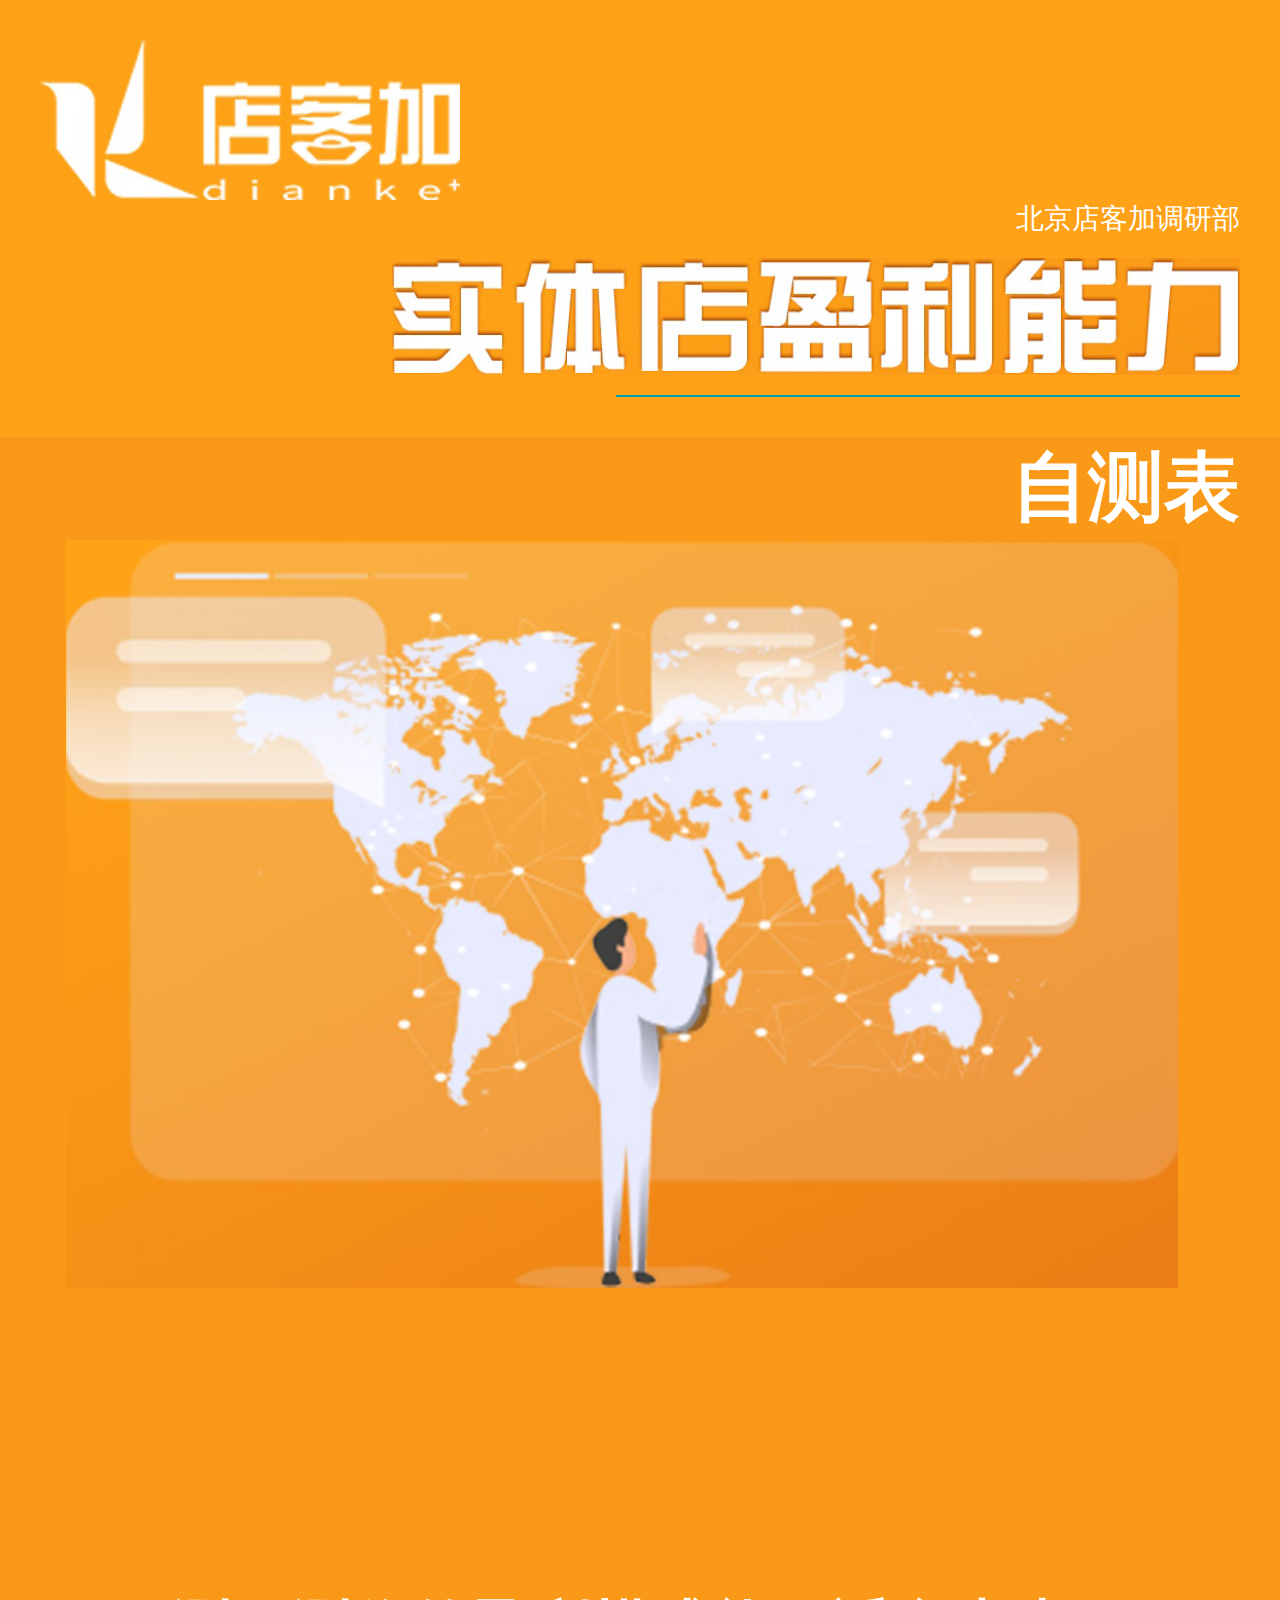
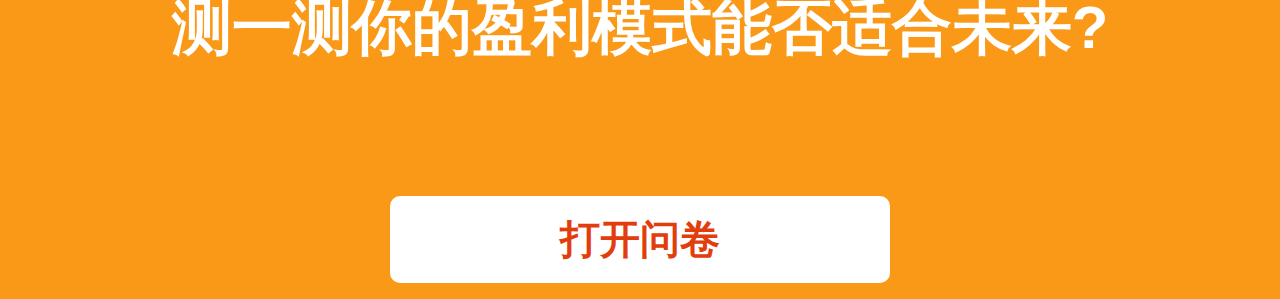
<file: index.html>
<!DOCTYPE html>
<html>
<head>
	<meta charset="utf-8">
	<title>店客加</title>
	<meta name='viewport' content="width=device-width,initial-scale=1.0,user-scalable=no,
	      maximum-scale=1.0,
	      minimum-scale=1.0">
	<link rel="stylesheet" type="text/css" href="css/index.css">
</head>
<body class="body">
	<header class="header">
		<p class="logo">
			<img src="images/1.png">
		</p>
		<div class="header-text clearfix">
			<p>北京店客加调研部</p>
			<p><img src="images/2.png"></p>
			<p></p>
		</div>
	</header>
	<div class="selfTest clearfix">
		<p>自测表</p>
		<p>
			<img src="images/3.png">
		</p>
	</div>
	<footer class="footer">
		<p>测一测你的盈利模式能否适合未来?</p>
		<p><a href="#">打开问卷</a></p>
	</footer>
 <script type="text/javascript" src="js/fontSizeSet.js"></script>
</body>
</html>
</file>
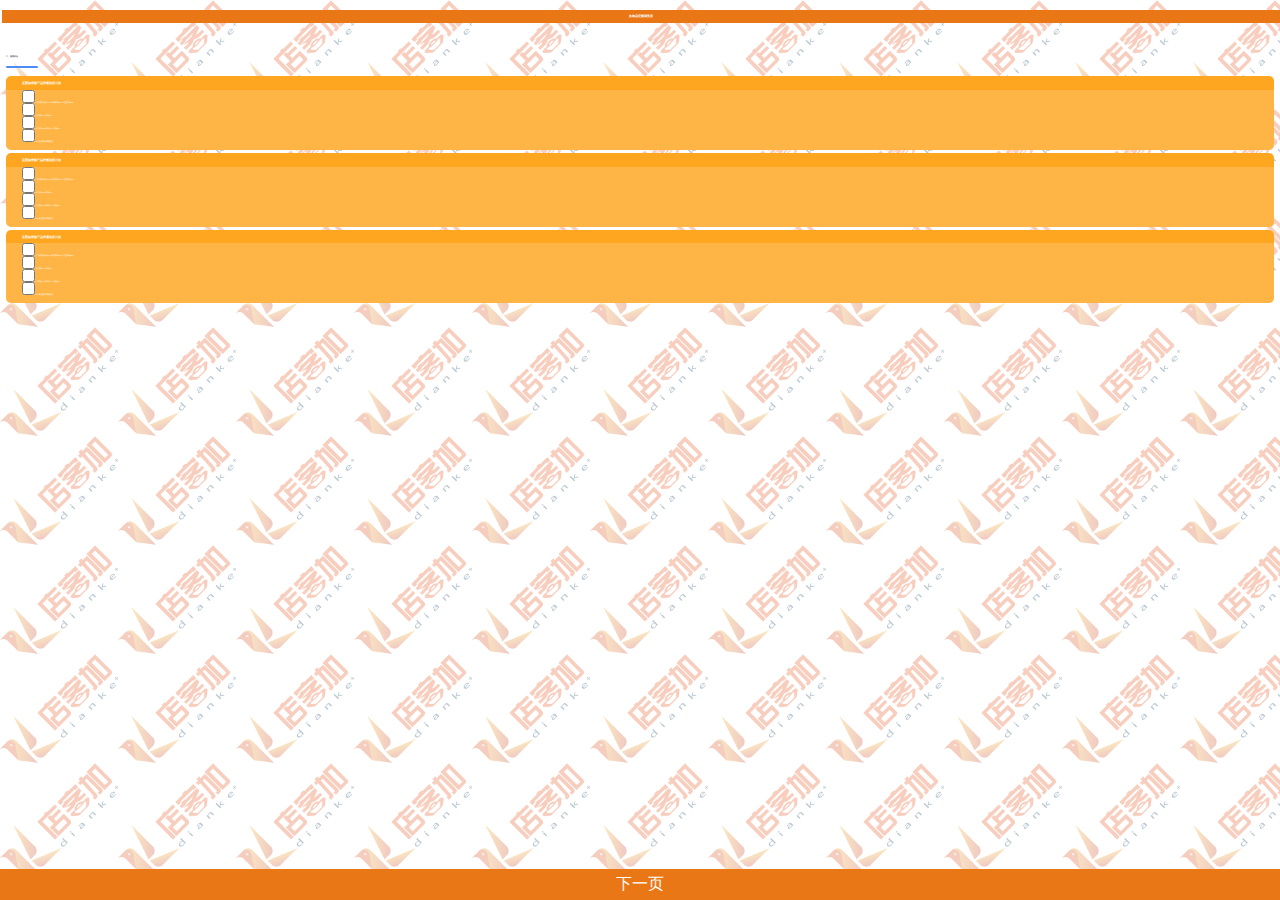
<file: manageSerise.html>
<!DOCTYPE html>
<html>
<head>
	<meta charset="utf-8">
	<title>管理体系</title>
	<meta name='viewport' content="width=device-width,initial-scale=1.0,user-scalable=no,
	      maximum-scale=1.0,
	      minimum-scale=1.0">
	<link rel="stylesheet" type="text/css" href="css/index.css">
</head>
<body class="productBody">
	<header class="productHeader">实体店经营调查表</header>
	<div class="productMain">
		<p class="productTitle">二、管理体系</p>
		<p class="line"></p>
		<dl class="questionList">
			<dt>店里如何做产品类规划设计的</dt>
			<dd>
				<input type="checkbox" name="">
				A.引流产品占20% 利润产品60% 增值产品20%
			</dd>
			<dd>
				<input type="checkbox" name="">
				B.引流50% 利润50% 
			</dd>
			<dd>
				<input type="checkbox" name="">
				C.引流80% 利润10% 增值10% 
			</dd>
			<dd>
				<input type="checkbox" name="">
				D.未做过产品类规划
			</dd>
		</dl>
		<dl class="questionList">
			<dt>店里如何做产品类规划设计的</dt>
			<dd>
				<input type="checkbox" name="">
				A.引流产品占20% 利润产品60% 增值产品20%
			</dd>
			<dd>
				<input type="checkbox" name="">
				B.引流50% 利润50% 
			</dd>
			<dd>
				<input type="checkbox" name="">
				C.引流80% 利润10% 增值10% 
			</dd>
			<dd>
				<input type="checkbox" name="">
				D.未做过产品类规划
			</dd>
		</dl>
		<dl class="questionList">
			<dt>店里如何做产品类规划设计的</dt>
			<dd>
				<input type="checkbox" name="">
				A.引流产品占20% 利润产品60% 增值产品20%
			</dd>
			<dd>
				<input type="checkbox" name="">
				B.引流50% 利润50% 
			</dd>
			<dd>
				<input type="checkbox" name="">
				C.引流80% 利润10% 增值10% 
			</dd>
			<dd>
				<input type="checkbox" name="">
				D.未做过产品类规划
			</dd>
		</dl>
	</div>
	<div class="productFooter">
		<a href="#">下一页</a>
	</div>
</body>
</html>
</file>
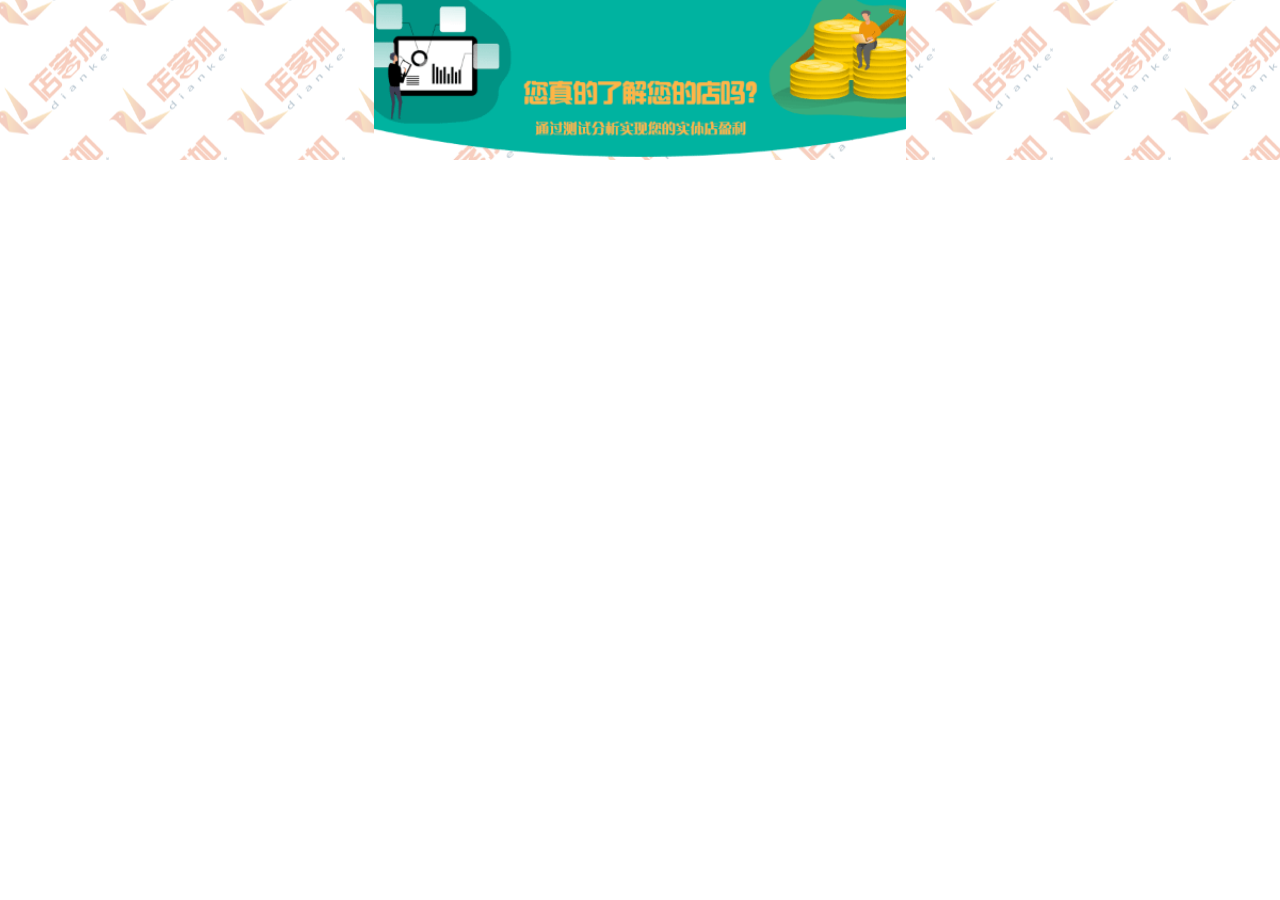
<file: physical.html>
<!DOCTYPE html>
<html lang="en">
<head>
    <meta charset="UTF-8">
    <meta name='viewport' content="width=device-width,initial-scale=1.0,user-scalable=no,
    maximum-scale=1.0,
    minimum-scale=1.0">
    <meta http-equiv="X-UA-Compatible" content="ie=edge">
    <title>实体店盈利自测表</title>
    <link rel="stylesheet" href="css/reset.css">
    <link rel="stylesheet" href="css/physical.css">
    <script type="text/javascript" src="js/fontSizeSet.js"></script>
</head>
<body>
    <div class="container">
        <header>
            
        </header>
    </div>
</body>
</html>
</file>
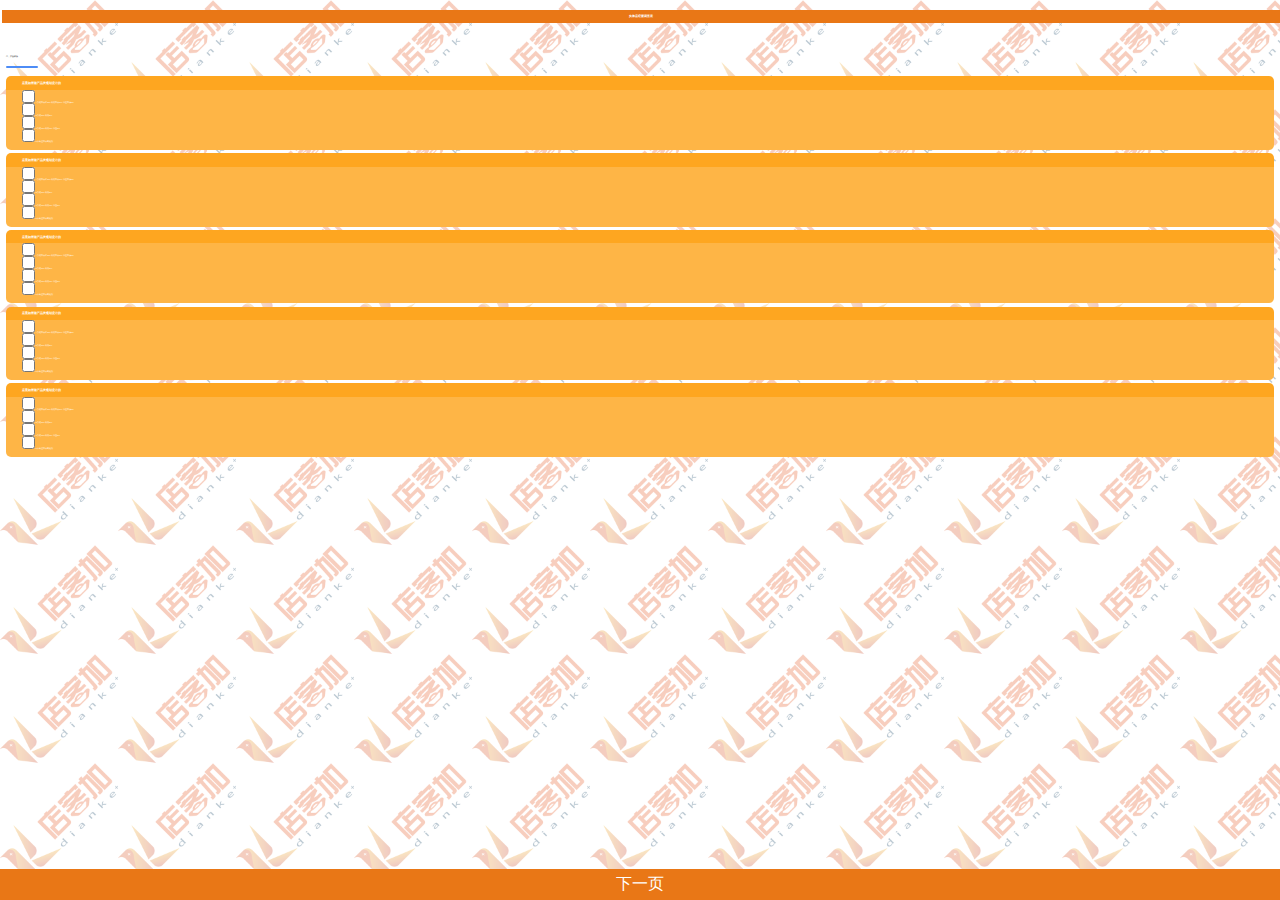
<file: productSerise.html>
<!DOCTYPE html>
<html>
<head>
	<meta charset="utf-8">
	<title>产品体系</title>
	<meta name='viewport' content="width=device-width,initial-scale=1.0,user-scalable=no,
	      maximum-scale=1.0,
	      minimum-scale=1.0">
	<link rel="stylesheet" type="text/css" href="css/index.css">
</head>
<body class="productBody">
	<header class="productHeader">实体店经营调查表</header>
	<div class="productMain">
		<p class="productTitle">二、产品体系</p>
		<p class="line"></p>
		<dl class="questionList">
			<dt>店里如何做产品类规划设计的</dt>
			<dd>
				<input type="checkbox" name="">
				A.引流产品占20% 利润产品60% 增值产品20%
			</dd>
			<dd>
				<input type="checkbox" name="">
				B.引流50% 利润50% 
			</dd>
			<dd>
				<input type="checkbox" name="">
				C.引流80% 利润10% 增值10% 
			</dd>
			<dd>
				<input type="checkbox" name="">
				D.未做过产品类规划
			</dd>
		</dl>
		<dl class="questionList">
			<dt>店里如何做产品类规划设计的</dt>
			<dd>
				<input type="checkbox" name="">
				A.引流产品占20% 利润产品60% 增值产品20%
			</dd>
			<dd>
				<input type="checkbox" name="">
				B.引流50% 利润50% 
			</dd>
			<dd>
				<input type="checkbox" name="">
				C.引流80% 利润10% 增值10% 
			</dd>
			<dd>
				<input type="checkbox" name="">
				D.未做过产品类规划
			</dd>
		</dl>
		<dl class="questionList">
			<dt>店里如何做产品类规划设计的</dt>
			<dd>
				<input type="checkbox" name="">
				A.引流产品占20% 利润产品60% 增值产品20%
			</dd>
			<dd>
				<input type="checkbox" name="">
				B.引流50% 利润50% 
			</dd>
			<dd>
				<input type="checkbox" name="">
				C.引流80% 利润10% 增值10% 
			</dd>
			<dd>
				<input type="checkbox" name="">
				D.未做过产品类规划
			</dd>
		</dl>
		<dl class="questionList">
			<dt>店里如何做产品类规划设计的</dt>
			<dd>
				<input type="checkbox" name="">
				A.引流产品占20% 利润产品60% 增值产品20%
			</dd>
			<dd>
				<input type="checkbox" name="">
				B.引流50% 利润50% 
			</dd>
			<dd>
				<input type="checkbox" name="">
				C.引流80% 利润10% 增值10% 
			</dd>
			<dd>
				<input type="checkbox" name="">
				D.未做过产品类规划
			</dd>
		</dl>
		<dl class="questionList">
			<dt>店里如何做产品类规划设计的</dt>
			<dd>
				<input type="checkbox" name="">
				A.引流产品占20% 利润产品60% 增值产品20%
			</dd>
			<dd>
				<input type="checkbox" name="">
				B.引流50% 利润50% 
			</dd>
			<dd>
				<input type="checkbox" name="">
				C.引流80% 利润10% 增值10% 
			</dd>
			<dd>
				<input type="checkbox" name="">
				D.未做过产品类规划
			</dd>
		</dl>
	</div>
	<div class="productFooter">
		<a href="#">下一页</a>
	</div>
</body>
</html>
</file>
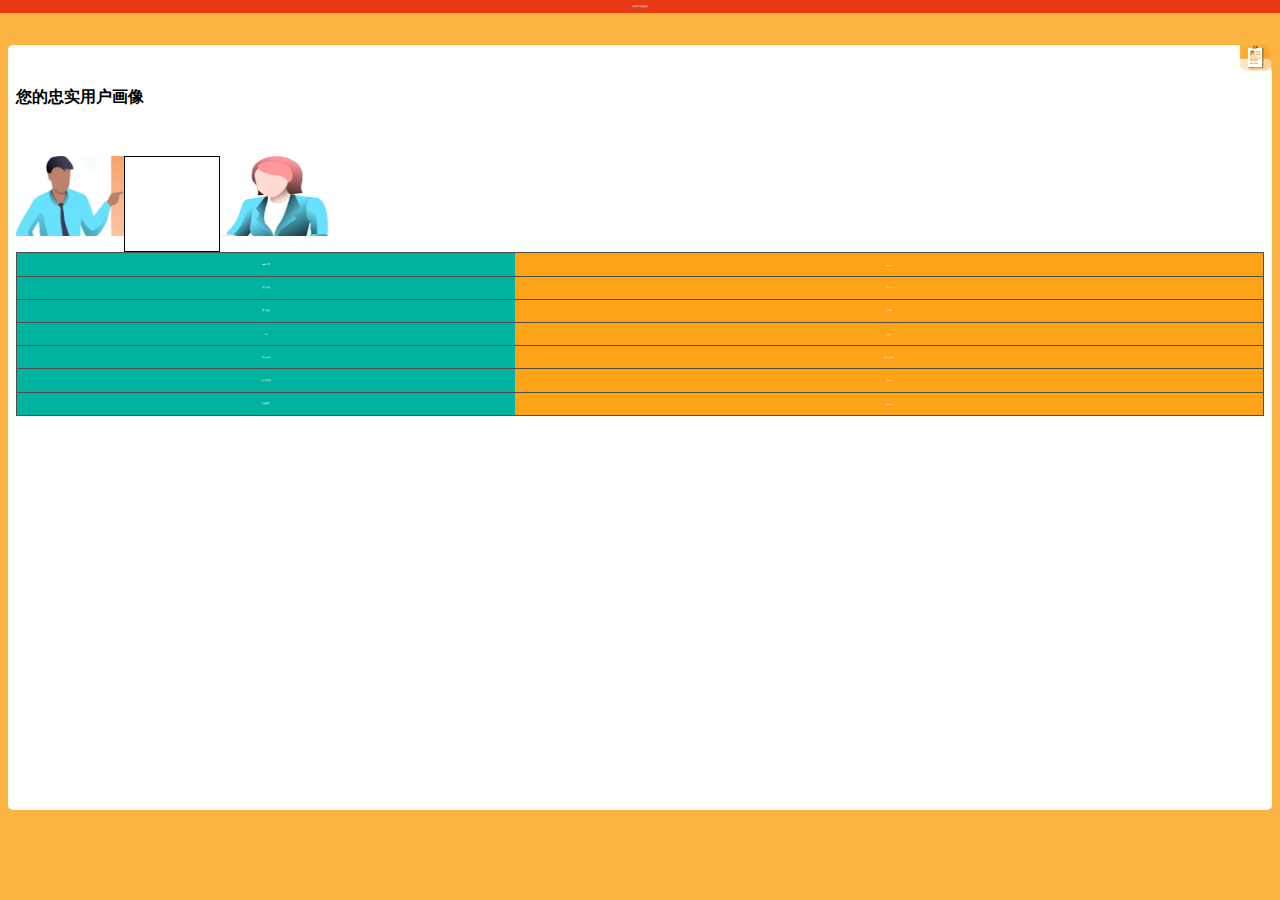
<file: userPic.html>
<!DOCTYPE html>
<html>
<head>
	<meta charset="utf-8">
	<title>您的忠实用户画像</title>
	<meta name='viewport' content="width=device-width,initial-scale=1.0,user-scalable=no,
	      maximum-scale=1.0,
	      minimum-scale=1.0">
	<link rel="stylesheet" type="text/css" href="css/index.css">
</head>
<body class="user">
	<div class="userTitle">实体店经营调查表</div>
	<div class="userMain">
		<p class="userTip clearfix">
			<img src="images/userTip.png">
		</p>
		<div class="userPic">
			<p class="picTit">您的忠实用户画像</p>
			<div class="clearfix">
				<img src="images/userBoy.png">
				<span></span>
				<img src="images/userGirl.png">
			</div>
			<table cellpadding="0" cellspacing="0" width="100%" class="table">
				<tr>
					<td class="first">年龄区间</td>
					<td class="last">20-35</td>
				</tr>
				<tr>
					<td class="first">男女比例</td>
					<td class="last">7： 3</td>
				</tr>
				<tr>
					<td class="first">客户属性</td>
					<td class="last">上班族</td>
				</tr>
				<tr>
					<td class="first">区域</td>
					<td class="last">全市</td>
				</tr>
				<tr>
					<td class="first">产品喜好</td>
					<td class="last">原味油泼面</td>
				</tr>
				<tr>
					<td class="first">月到店次数</td>
					<td class="last">5-12</td>
				</tr>
				<tr>
					<td class="first">消费能力</td>
					<td class="last">100-20</td>
				</tr>
			</table>
		</div>
	</div>
</body>
</html>
</file>
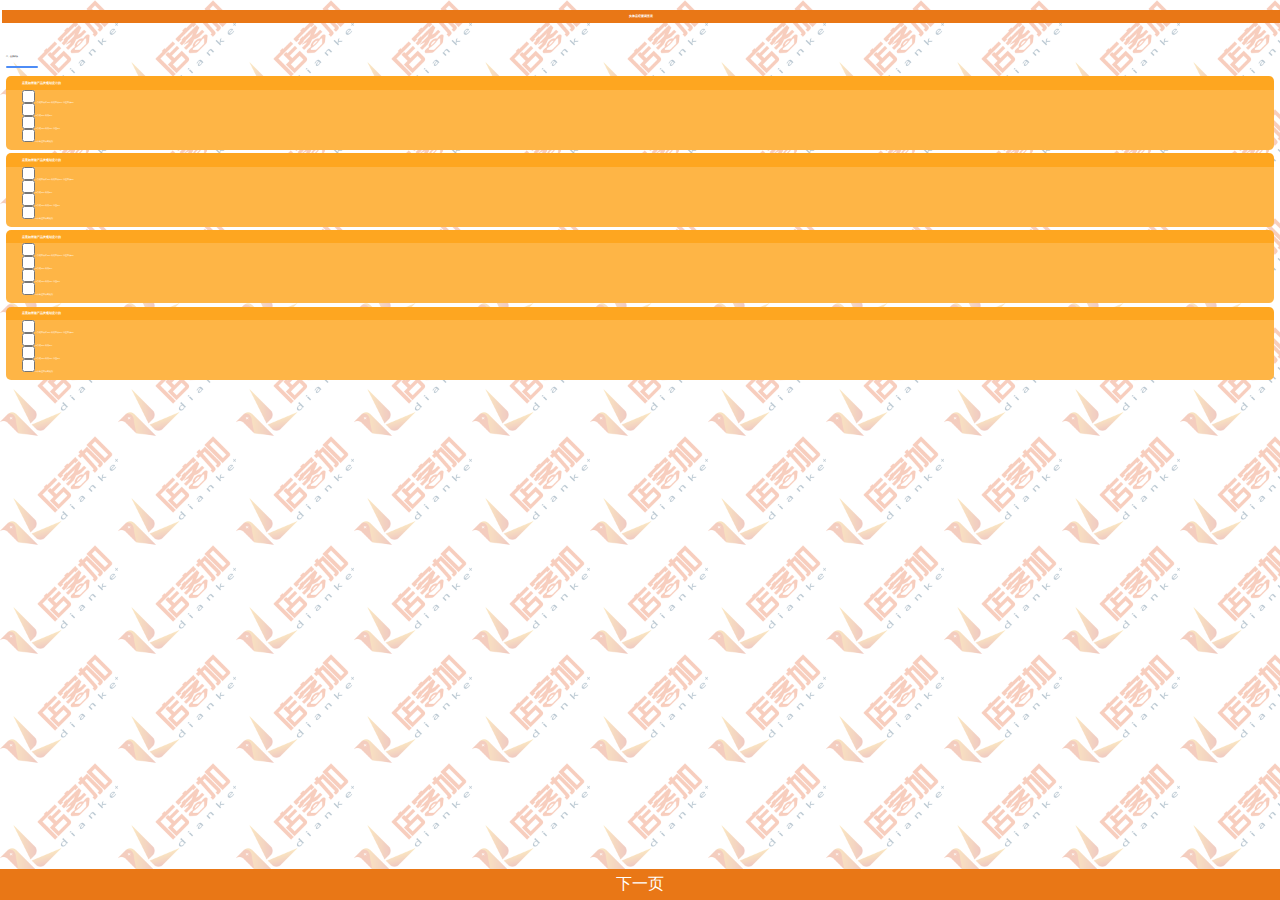
<file: vipSerise.html>
<!DOCTYPE html>
<html>
<head>
	<meta charset="utf-8">
	<title>vip系列</title>
	<meta name='viewport' content="width=device-width,initial-scale=1.0,user-scalable=no,
	      maximum-scale=1.0,
	      minimum-scale=1.0">
	<link rel="stylesheet" type="text/css" href="css/index.css">
</head>
<body class="productBody">
	<header class="productHeader">实体店经营调查表</header>
	<div class="productMain">
		<p class="productTitle">二、会员体系</p>
		<p class="line"></p>
		<dl class="questionList">
			<dt>店里如何做产品类规划设计的</dt>
			<dd>
				<input type="checkbox" name="">
				A.引流产品占20% 利润产品60% 增值产品20%
			</dd>
			<dd>
				<input type="checkbox" name="">
				B.引流50% 利润50% 
			</dd>
			<dd>
				<input type="checkbox" name="">
				C.引流80% 利润10% 增值10% 
			</dd>
			<dd>
				<input type="checkbox" name="">
				D.未做过产品类规划
			</dd>
		</dl>
		<dl class="questionList">
			<dt>店里如何做产品类规划设计的</dt>
			<dd>
				<input type="checkbox" name="">
				A.引流产品占20% 利润产品60% 增值产品20%
			</dd>
			<dd>
				<input type="checkbox" name="">
				B.引流50% 利润50% 
			</dd>
			<dd>
				<input type="checkbox" name="">
				C.引流80% 利润10% 增值10% 
			</dd>
			<dd>
				<input type="checkbox" name="">
				D.未做过产品类规划
			</dd>
		</dl>
		<dl class="questionList">
			<dt>店里如何做产品类规划设计的</dt>
			<dd>
				<input type="checkbox" name="">
				A.引流产品占20% 利润产品60% 增值产品20%
			</dd>
			<dd>
				<input type="checkbox" name="">
				B.引流50% 利润50% 
			</dd>
			<dd>
				<input type="checkbox" name="">
				C.引流80% 利润10% 增值10% 
			</dd>
			<dd>
				<input type="checkbox" name="">
				D.未做过产品类规划
			</dd>
		</dl>
		<dl class="questionList">
			<dt>店里如何做产品类规划设计的</dt>
			<dd>
				<input type="checkbox" name="">
				A.引流产品占20% 利润产品60% 增值产品20%
			</dd>
			<dd>
				<input type="checkbox" name="">
				B.引流50% 利润50% 
			</dd>
			<dd>
				<input type="checkbox" name="">
				C.引流80% 利润10% 增值10% 
			</dd>
			<dd>
				<input type="checkbox" name="">
				D.未做过产品类规划
			</dd>
		</dl>
	</div>
	<div class="productFooter">
		<a href="#">下一页</a>
	</div>
</body>
</html>
</file>
<file: css/index.css>
*{
	margin:0;
	padding:0;
	box-sizing: border-box;
	-webkit-box-sizing:border-box;
}
body{
	font-family:Helvetica Neue, Helvetica, Arial, sans-serif;
	color:#666;
	 
}
a{
	text-decoration: none;
	color:#000;
}
a:hover{
	text-decoration: none;
}
ul,li{
	list-style: none;
}
input{
	border:none;
	outline: none;
}
img{
  display: block;
}
.s_left{
	float:left;
}
.s_right{
	float:right;
}
.clearfix::before,
.clearfix::after{
	content:'';
	height: 0;
	line-height: 0;
	visibility: hidden;
	display: block;
	clear:both;
}

/*头部*/
.body{
	background: #FA9917;
}
.header{
	padding:0.2rem;
	background: #ffa217; 
}
.logo>img{
	width:2.1rem;
}

.header-text>p{
	float:right;
}
.header-text>p:nth-child(3){
	width:3.12rem;
	height:2px;
	background:#00a3af;
	margin-top:0.1rem;
}
.header-text>p:first-child{
	color:#fff;
	font-size: 0.14rem;
}
.header-text>p:nth-child(2){
	margin-top:0.1rem;
	width:100%;
}
.header-text>p:nth-child(2)>img{
	width:4.24rem;
	float:right;
}
/*自测表*/
.selfTest{
	padding:0 0.2rem 0 0.2rem;
	background: #FA9917; 
}
.selfTest>p:first-child{
	float:right;
	font-size:0.38rem;
	color:#fff;
	font-weight: bold;
}
.selfTest>p:nth-child(2){
	width:100%;
	/*text-align: center;*/
}
.selfTest>p>img{
	width:5.56rem;
	margin-left:0.13rem;
}
.footer{
	padding:0 0.2rem 0 0.2rem;
	text-align: center;
}
.footer>p:first-child{
	color:#fff;
	font-size:0.3rem;
    margin-top:1.5rem;
    font-weight: bold;
    background: #FA9917; 
}
.footer>p:nth-child(2)>a{
	display: inline-block;
	width:2.5rem;
	/*height:0.35rem;*/
	padding:0.08rem 0;
	/*border:1px solid #000;*/
	border-radius:10px;
	background: #fff;
	color:#E23D0D;
	font-size:0.2rem;
	font-weight: bold;
}
/*实体店盈利能力自测表样式*/
.selfTestSheet{
	background-image: url(images/)
}

/*实体店经营调查表样式*/
.productBody{
	background-image: url(../images/backgroundImg.png);
}
.productHeader{
	background:#E97716;
	text-align: center;
	color:#fff;
	font-size: 0.2rem;
	font-weight: bold; 
	margin:0.6rem 0 0 0.1rem;
	padding:0.3rem 0 0.3rem 0;
}
/*产品体系*/
.productMain{
	margin:2rem 0.4rem 0 0.4rem;
	/*border:1px solid #000;*/
}
.productTitle{
	color：#333;
	font-weight: bold;
	font-size:0.14rem;
}
.line{
	width:2rem;
	height:2px;
	background:#4D8CF6;
	border-radius:1px;
	margin:0.5rem 0;
}
/*产品列表*/
.questionList{
	width:100%;
	margin-bottom: 0.2rem;
}
.questionList>dt{
	background:#FEA620; 
	color:#fff;
	font-weight: bold;
	font-size: 0.2rem;
	padding:0 0.4rem 0  0.4rem;
	border-top-left-radius: 5px;
	border-top-right-radius: 5px;
	padding:0.3rem 0 0.3rem 1rem;
	/*margin-left:0.5rem;*/
}
.questionList>dd{
	/*color:#fff;*/
	font-size: 0.1rem;
	background: #FEB546;
	color:#fff;
	padding:0 0 0 1rem;

}
.questionList>dd:last-child{
	border-bottom-left-radius: 5px;
	border-bottom-right-radius: 5px;
	padding-bottom: 0.5rem;
}
.questionList>dd:first-child{
	padding-top: 0.5rem;
}
/*页脚*/
.productFooter>a{
	display: inline-block;
	width:100%;
	background:#E97716;
	position: absolute;
	bottom: 0;
	text-align: center;
	color:#fff;
	padding:0.3rem 0;
}

/*实体店经营调查表样式*/
.user{
	height:100vh;
	background:#FBB442;
}
.userTitle{
	background:#E73914;
	padding:0.3rem 0;
	color:#fff;
	text-align: center;
	font-size: 0.12rem;
}
.userTip{
	text-align: right;
}
.userTip>img{
	width:2rem;
	float:right;
}
.userPic{
	background:#fff;
	border-radius: 5px;
	padding:1rem 0.5rem;

}
.userMain{
	/*padding:0 0.5rem 0 0.5rem;*/
	margin:2rem 0.5rem 0;
	background:#fff; 
	height:85%;
	border-radius: 5px;
}
.picTit{
	font-weight: bold;
	color:#000;
}
.userPic>div{
	margin-top:3rem;
	text-align: center;
}
.userPic>div>img{
	width:6.75rem;
	height:5rem;
	float:left;
	/*vertical-align: bottom;*/
}
.userPic>div>span{
	display: inline-block;
	width:6rem;
	height:6rem;
	border:1px solid #000;
	float:left;
}
.table{
	/*border:1px solid #4F4E49;*/
	border: solid thin #4F4E49;
	border-bottom: 0;
}
.first{
	width:40%;
	text-align: center;
	background: #00B39E;
	color:#fff;
	font-size:0.14rem;
	padding:0.6rem 0;
	border-bottom:solid thin #4F4E49;
}
.last{
	width:60%;
	text-align: center;
	background: #FEA316;
	color:#fff;
	font-size:0.14rem;
	padding:0.6rem 0;
	border-bottom:solid thin #4F4E49;

}
</file>
<file: css/physical.css>
.container{
    background: url(../images/bg.png) repeat center;
}
header{
    height: 160px;
    width: 100%;
    background: url(../images/physical.png) no-repeat center;
    background-size: contain;
}
</file>
